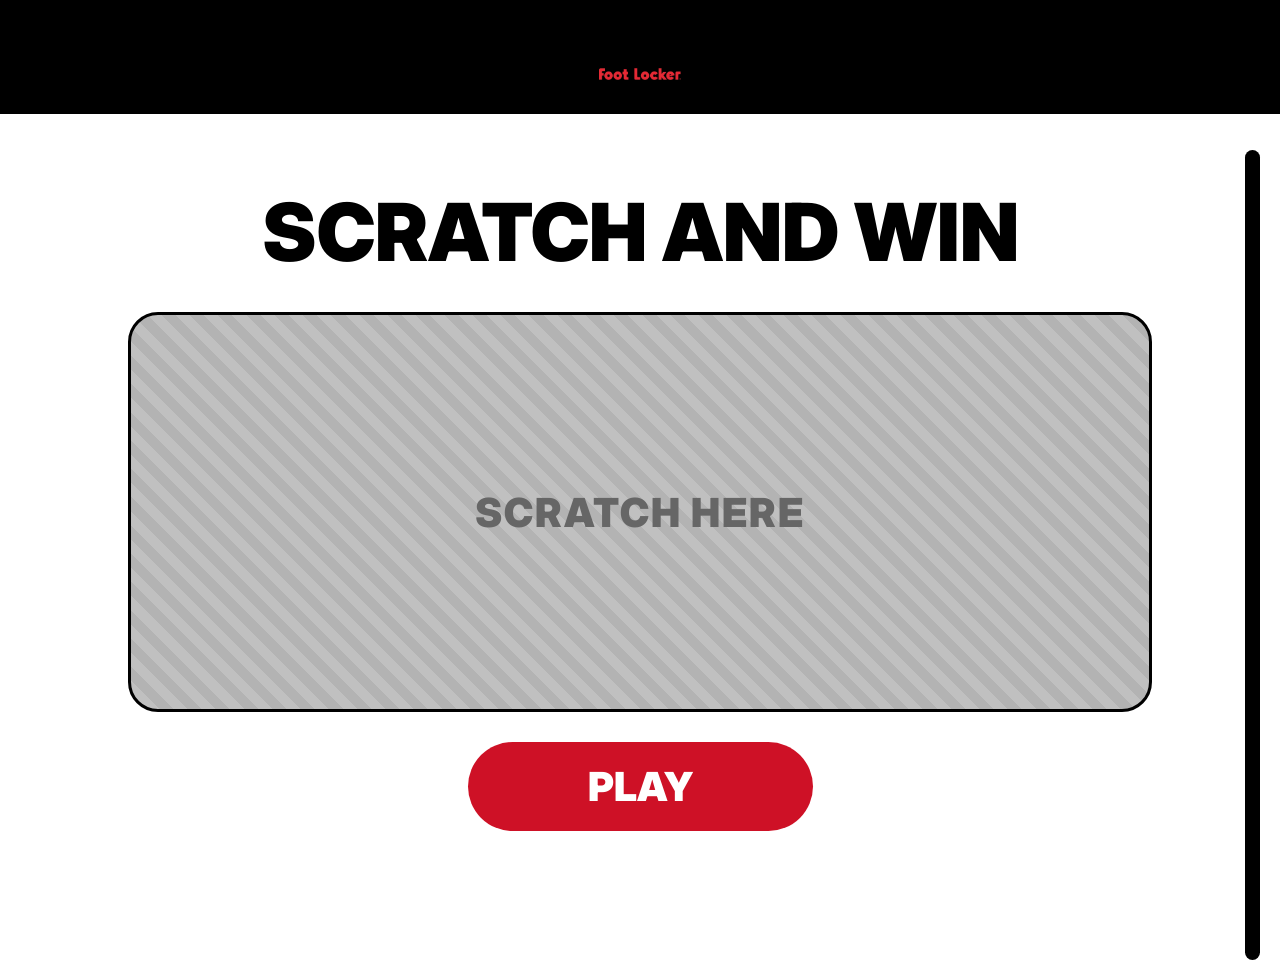
<file: index.html>
<!DOCTYPE html>
<html lang="fr">
  <head>
    <meta charset="UTF-8" />
    <title>Foot Locker - Scratch and Win</title> 
    <link rel="stylesheet" href="css/style.css" />
  </head>
  <body>
    <div class="app-container">
      <header class="header">
        <img src="images/logo.png" alt="Foot Locker" class="logo-img" />
      </header>

       <!-- Card Body -->

      <div class="card-body"> 
        <h2>SCRATCH AND WIN</h2>

         <!-- Scratch Frame -->

        <div class="scratch-frame">
          <div class="scratch-text">SCRATCH HERE</div>
        </div>

        <a href="page2.html" class="btn-start" style="padding: 20px 120px"
          >PLAY</a
        >
      </div>
    </div>
  </body>
</html>
</file>
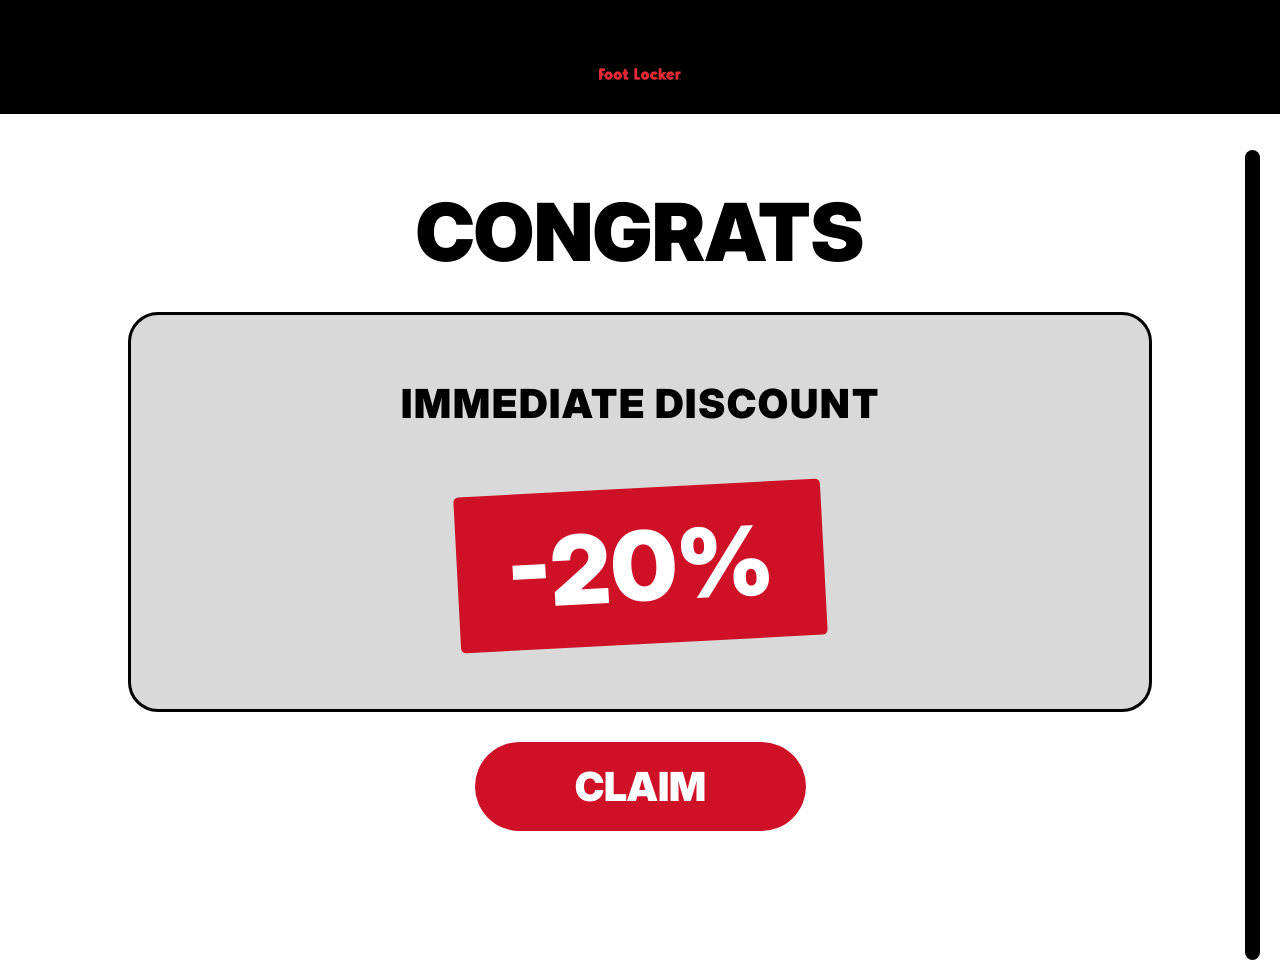
<file: page2.html>
<!DOCTYPE html>
<html lang="fr">
  <head>
    <meta charset="UTF-8" />
    <title>Foot Locker - Congrats</title>
    <link rel="stylesheet" href="css/style.css" />
  </head>
  <body>
    <div class="app-container">
      <header class="header">
        <img src="images/logo.png" alt="Foot Locker" class="logo-img" />
      </header>

        <!-- Card Body -->

      <div class="card-body">
        <h2>CONGRATS</h2>

          <!-- Reward Frame -->

        <div class="reward-frame">
          <div class="reward-title">IMMEDIATE DISCOUNT</div>
          <div class="reward-badge">-20%</div>
        </div>

        <a href="page3.html" class="btn-claim">CLAIM</a>
      </div>
    </div>
  </body>
</html>
</file>
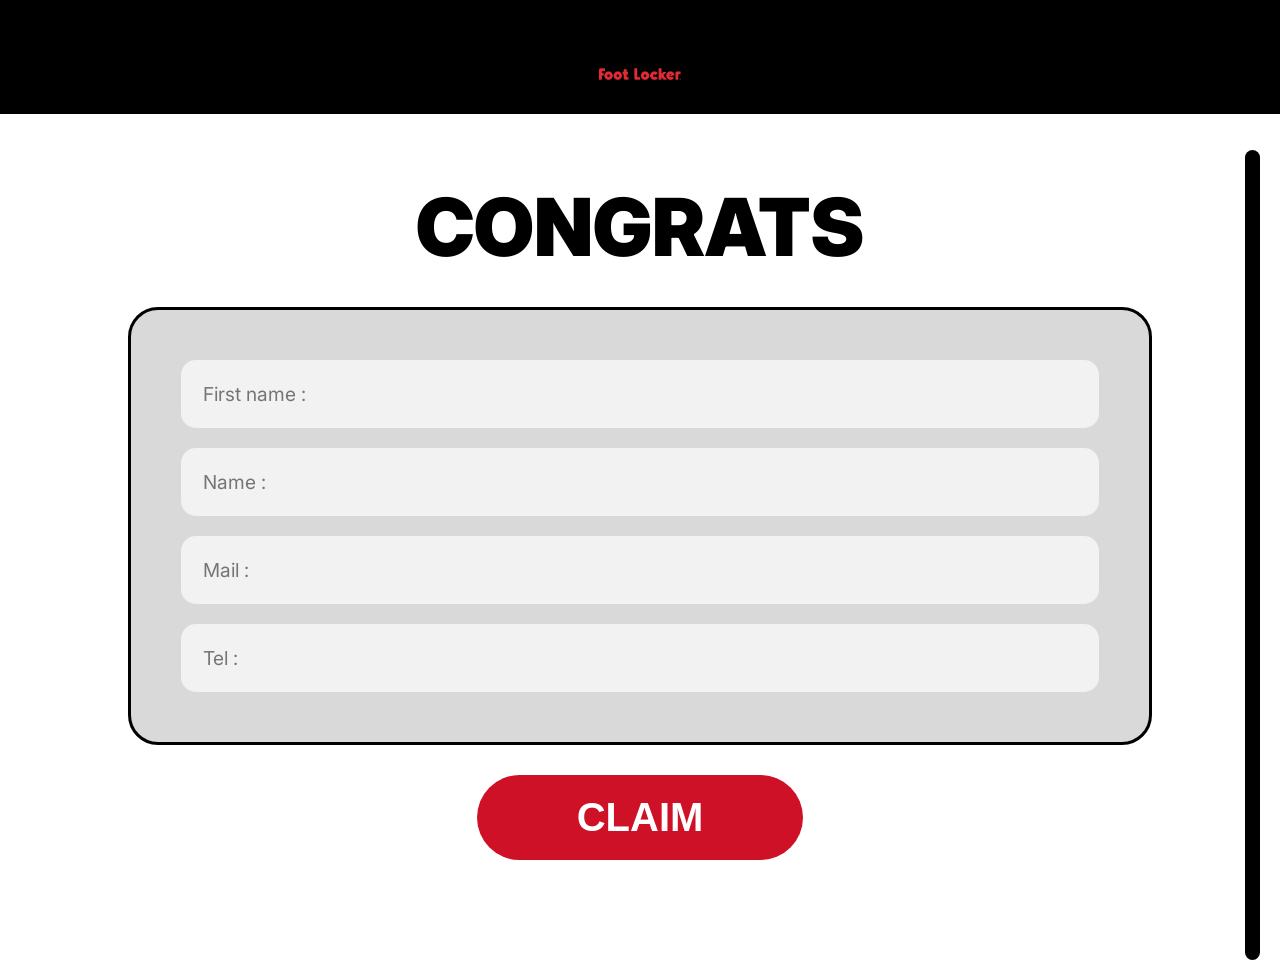
<file: page3.html>
<!DOCTYPE html>
<html lang="fr">
  <head>
    <meta charset="UTF-8" />
    <title>Foot Locker - Formulaire</title>
    <link rel="stylesheet" href="css/style.css" />
  </head>
  <body>
    <div class="app-container">
      <header class="header">
        <img src="images/logo.png" alt="Foot Locker" class="logo-img" />
      </header>

        <!-- Card Body -->

      <div class="card-body">
        <h2>CONGRATS</h2>

            <!-- Form Frame -->

        <div class="form-frame">
          <form
            class="form-container"
            id="claim-form"
            onsubmit="event.preventDefault(); alert('Success!'); window.location.href='index.html';"
          >
            <input type="text" placeholder="First name :" required />
            <input type="text" placeholder="Name :" required />
            <input type="email" placeholder="Mail :" required />
            <input type="tel" placeholder="Tel :" required />
          </form>
        </div>

        <button type="submit" form="claim-form" class="btn-claim">CLAIM</button>
      </div>
    </div>
  </body>
</html>
</file>
<file: css/style.css>
/* Police = Inter */
@import url("https://fonts.googleapis.com/css2?family=Inter:wght@400;700;900&display=swap");

:root {
  --fl-red: #ce1126;
  --fl-black: #000000;
  --fl-white: #ffffff;
  --fl-gray-input: #f2f2f2;
  --fl-gray-frame: #d9d9d9; /* Gris du bloc formulaire */
}

/* page en ful width */
* {
  box-sizing: border-box;
  margin: 0;
  padding: 0;
}

body {
  font-family: "Inter", sans-serif;
  background-color: var(--fl-white);
  width: 100%;
  min-height: 100vh;
}

.app-container {
  width: 100%;
  min-height: 100vh;
  display: flex;
  flex-direction: column;
}

/* Barre de slide à droite */
.app-container::after {
  content: "";
  position: absolute;
  top: 150px;
  right: 20px;
  width: 15px;
  height: 90%;
  background: var(--fl-black);
  border-radius: 10px;
}

/* Design et formes des "bloc" */
.header {
  background-color: var(--fl-black);
  padding: 30px;
  text-align: center;
  width: 100%;
}

.logo-img {
  height: 50px;
}

.card-body {
  flex: 1;
  padding: 4rem 0;
  text-align: center;
  display: flex;
  flex-direction: column;
  align-items: center;
  justify-content: center;
}

h2 {
  font-weight: 900;
  font-size: clamp(2.5rem, 8vw, 5rem);
  margin-bottom: 2rem;
  color: var(--fl-black);
  text-transform: uppercase;
}

/* Bloc Formulaire ( 80% de large ) */
.form-frame {
  background-color: var(--fl-gray-frame);
  border: 3px solid var(--fl-black);
  border-radius: 30px;
  padding: 50px;
  width: 80%;
  max-width: 1100px;
  margin-bottom: 30px;
  display: flex;
  flex-direction: column;
  align-items: center;
  justify-content: center;
  min-height: 400px;
}

.form-container {
  display: flex;
  flex-direction: column;
  gap: 20px;
  width: 100%;
}

input {
  width: 100%;
  padding: 22px;
  background-color: var(--fl-gray-input);
  border: none;
  border-radius: 15px;
  font-size: 1.2rem;
  font-family: "Inter", sans-serif;
}

/* Bouton ( Claim / Play ) */
.btn-claim {
  background-color: var(--fl-red);
  color: white;
  padding: 20px 100px;
  font-size: 2.5rem;
  font-weight: 900;
  border: none;
  border-radius: 100px;
  cursor: pointer;
  text-transform: uppercase;
  text-decoration: none;
  display: inline-block;
  transition: transform 0.1s;
}

.btn-claim:active {
  transform: scale(0.95);
}

/* Bloc Récompense */
.reward-frame {
  background-color: var(--fl-gray-frame);
  border: 3px solid var(--fl-black);
  border-radius: 30px;
  padding: 50px;
  width: 80%;
  max-width: 1100px;
  margin-bottom: 30px;
  display: flex;
  flex-direction: column;
  align-items: center;
  justify-content: center;
  min-height: 400px; /* Aligné sur la hauteur des autres cadres */
}

.reward-title {
  font-size: 2.5rem;
  font-weight: 900;
  letter-spacing: 2px;
  margin-bottom: 60px; 
  color: var(--fl-black);
  text-transform: uppercase;
  line-height: 1.2;
}

.reward-badge {
  background: var(--fl-red);
  color: white;
  padding: 20px 50px;
  font-size: clamp(4rem, 10vw, 6rem);
  font-weight: 900;
  transform: rotate(-3deg);
  border-radius: 5px;
}

/* Page d'Accueil */
.btn-start {
  background-color: var(--fl-red);
  color: white;
  padding: 25px 80px;
  font-size: 2.5rem;
  font-weight: 900;
  border: none;
  border-radius: 100px;
  cursor: pointer;
  text-transform: uppercase;
  text-decoration: none;
  display: inline-block;
  transition: transform 0.1s;
}

.btn-start:active {
  transform: scale(0.95);
}

/* Le "Scratch" */
.scratch-frame {
  background-color: #c0c0c0;
  background-image: repeating-linear-gradient(
    45deg,
    #b3b3b3,
    #b3b3b3 10px,
    #c0c0c0 10px,
    #c0c0c0 20px
  );
  border: 3px solid var(--fl-black);
  border-radius: 30px;
  width: 80%;
  max-width: 1100px;
  min-height: 400px;
  margin-bottom: 30px;
  display: flex;
  justify-content: center;
  align-items: center;
}

.scratch-text {
  font-size: 2.5rem; 
  font-weight: 900;
  color: #666;
  text-transform: uppercase;
  letter-spacing: 2px;
}

.btn-play {
  background-color: #ccc;
  color: #888;
  padding: 20px 100px;
  font-size: 2.5rem;
  font-weight: 900;
  border: none;
  border-radius: 100px;
  cursor: default;
  text-transform: uppercase;
  text-decoration: none;
  display: inline-block;
}
</file>
